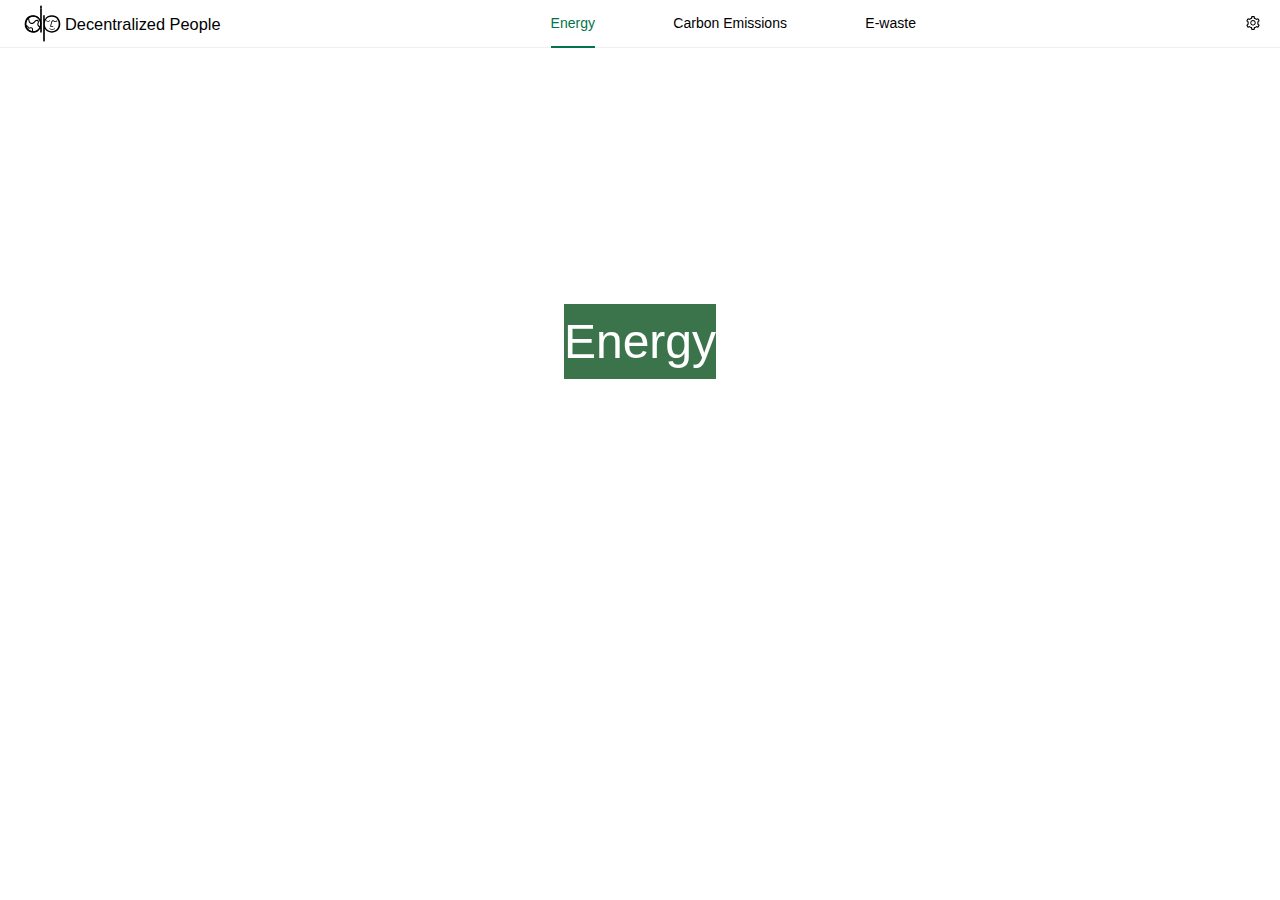
<file: index.html>
<!doctype html><html lang="en"><head><meta charset="utf-8"/><link rel="icon" href="/dp_logo_color.svg"/><meta name="viewport" content="width=device-width,initial-scale=1"/><meta name="theme-color" content="#000000"/><meta name="description" content="Web site created using create-react-app"/><link rel="apple-touch-icon" href="/dp_logo_color.svg"/><link rel="manifest" href="/manifest.json"/><title>projectVBW: the Impact of the Internet</title><link href="/static/css/main.6d7e34fc.chunk.css" rel="stylesheet"></head><body><noscript>You need to enable JavaScript to run this app.</noscript><div id="root"></div><script>!function(e){function r(r){for(var n,i,a=r[0],c=r[1],l=r[2],s=0,p=[];s<a.length;s++)i=a[s],Object.prototype.hasOwnProperty.call(o,i)&&o[i]&&p.push(o[i][0]),o[i]=0;for(n in c)Object.prototype.hasOwnProperty.call(c,n)&&(e[n]=c[n]);for(f&&f(r);p.length;)p.shift()();return u.push.apply(u,l||[]),t()}function t(){for(var e,r=0;r<u.length;r++){for(var t=u[r],n=!0,a=1;a<t.length;a++){var c=t[a];0!==o[c]&&(n=!1)}n&&(u.splice(r--,1),e=i(i.s=t[0]))}return e}var n={},o={1:0},u=[];function i(r){if(n[r])return n[r].exports;var t=n[r]={i:r,l:!1,exports:{}};return e[r].call(t.exports,t,t.exports,i),t.l=!0,t.exports}i.e=function(e){var r=[],t=o[e];if(0!==t)if(t)r.push(t[2]);else{var n=new Promise((function(r,n){t=o[e]=[r,n]}));r.push(t[2]=n);var u,a=document.createElement("script");a.charset="utf-8",a.timeout=120,i.nc&&a.setAttribute("nonce",i.nc),a.src=function(e){return i.p+"static/js/"+({}[e]||e)+"."+{3:"cf0f0626"}[e]+".chunk.js"}(e);var c=new Error;u=function(r){a.onerror=a.onload=null,clearTimeout(l);var t=o[e];if(0!==t){if(t){var n=r&&("load"===r.type?"missing":r.type),u=r&&r.target&&r.target.src;c.message="Loading chunk "+e+" failed.\n("+n+": "+u+")",c.name="ChunkLoadError",c.type=n,c.request=u,t[1](c)}o[e]=void 0}};var l=setTimeout((function(){u({type:"timeout",target:a})}),12e4);a.onerror=a.onload=u,document.head.appendChild(a)}return Promise.all(r)},i.m=e,i.c=n,i.d=function(e,r,t){i.o(e,r)||Object.defineProperty(e,r,{enumerable:!0,get:t})},i.r=function(e){"undefined"!=typeof Symbol&&Symbol.toStringTag&&Object.defineProperty(e,Symbol.toStringTag,{value:"Module"}),Object.defineProperty(e,"__esModule",{value:!0})},i.t=function(e,r){if(1&r&&(e=i(e)),8&r)return e;if(4&r&&"object"==typeof e&&e&&e.__esModule)return e;var t=Object.create(null);if(i.r(t),Object.defineProperty(t,"default",{enumerable:!0,value:e}),2&r&&"string"!=typeof e)for(var n in e)i.d(t,n,function(r){return e[r]}.bind(null,n));return t},i.n=function(e){var r=e&&e.__esModule?function(){return e.default}:function(){return e};return i.d(r,"a",r),r},i.o=function(e,r){return Object.prototype.hasOwnProperty.call(e,r)},i.p="/",i.oe=function(e){throw console.error(e),e};var a=this.webpackJsonpvbw=this.webpackJsonpvbw||[],c=a.push.bind(a);a.push=r,a=a.slice();for(var l=0;l<a.length;l++)r(a[l]);var f=c;t()}([])</script><script src="/static/js/2.c1208c88.chunk.js"></script><script src="/static/js/main.1188b3a9.chunk.js"></script></body></html>
</file>
